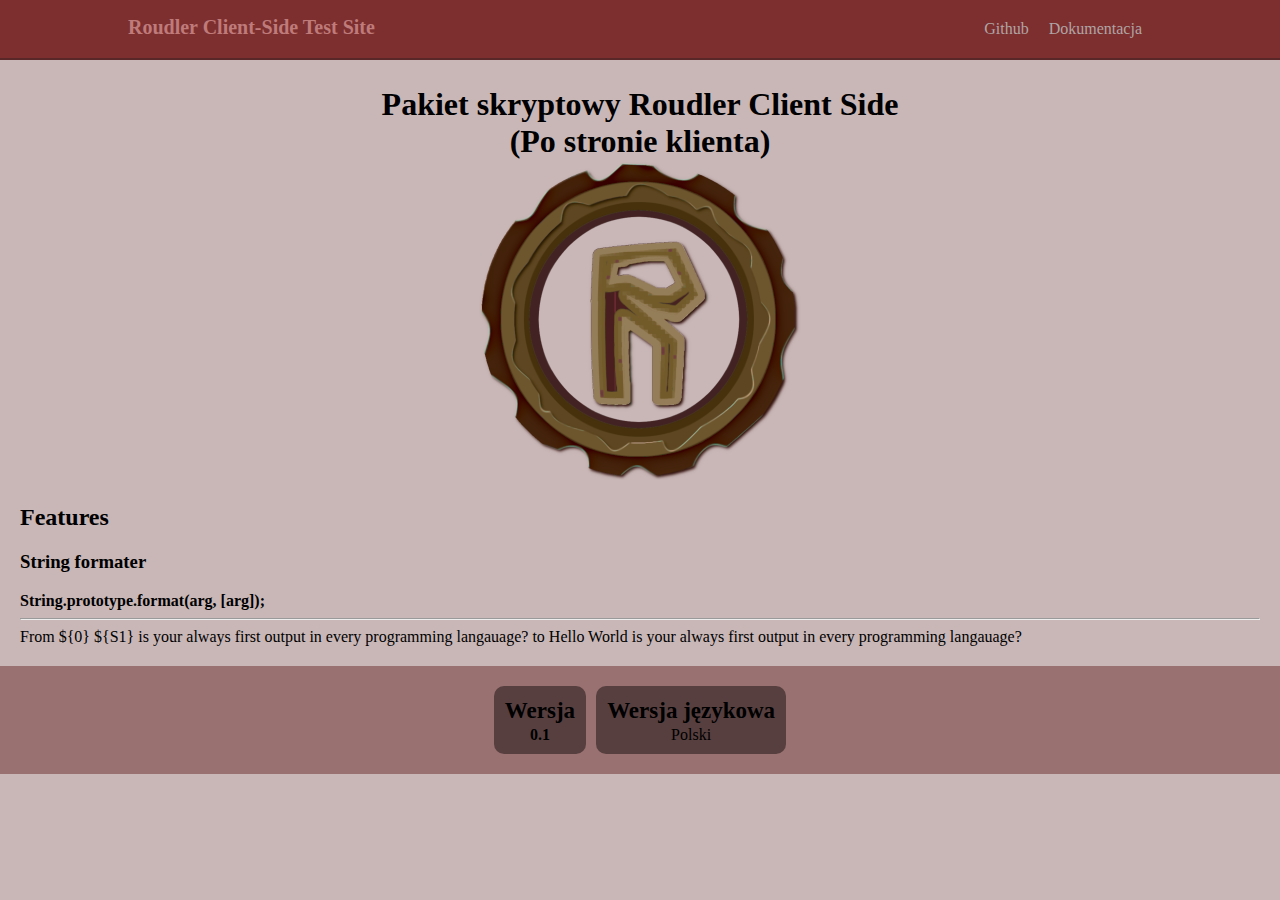
<file: Roudler-CS1/index.html>
<!-- Roudler-Client Side Test Page by Grano22 -->
<!doctype HTML>
<html lang="pl-PL">
<head>
<!-- Charset -->
<meta charset="utf-8">
<!-- Title -->
<title>Roudler Client-Side Test Page</title>
<!-- Styles -->
<style type="text/css">
body {margin:0;background:#c9b7b7;}
div#container {width:100%;display: -webkit-box;display: -webkit-flex;display: -moz-box;display: -ms-flexbox;display: flex;height:100vh;flex-flow: row wrap;align-items:flex-start;align-content:flex-start;} /* flex-wrap: wrap;flex-direction: row;flex-grow: 1;flex-wrap: wrap;align-items: stretch flex-flow: row wrap; */
div#header {width:calc(100% - 20%);display:inline-block;padding:10px 10%;background:#7d2f2f;border-bottom:2px solid #592727;margin:0;}
div#header h1 {margin:0;font-weight: bolder;font-size:20px;color:#bf7a7a;float: left;line-height: 35px;}
nav{float:right;}
header, main , footer {width:100%;}
main {align-self: stretch;}
footer {align-self: flex-end;}
ul#nav {margin:0;padding:0;list-style: none;width: auto;}
ul#nav li {border-radius: 12px;display: inline-block;padding:10px;color:#b0a5a5;}
ul#nav li:hover {cursor: pointer;background:#995757;}
div#main {display: inline-block;width:calc(100% - 40px);padding:20px;height:100%;} /* 61 */
div#footer {
    display: flex;
    justify-content: center;
    padding: 20px;
    background: #997171;
    /*width: calc(100% - 40px); flex: 0 0 100%;*/
    width:calc(100% - 40px);
}
div.footer-box {
    background: #573f3f;
    padding: 10px;
    border-radius: 10px;
    margin: 0 5px;
    max-width: 200px;
    text-align: center;
}
div.footer-box h1 {margin:2px 1px;font-size: 23px;}
h1 {margin:2px;text-align: center;}
.centred {margin:auto;}
</style>
<!-- Roudler Client-Side -->
<script type="text/javascript" src="roudler-client/init-roudler.js">
RoudlerModulesConfig.isRequire_elements = true;
</script>
<script type="text/javascript">
window.onload = wevt=>{
    let cont = document.getElementById("featuresBox");
    cont.innerHTML += '<h3>String formater</h3><strong>String.prototype.format(arg, [arg]);</strong><hr>From ${0} ${S1} is your always first output in every programming langauage? to '+"${0} ${S1} is your always first output in every programming langauage?".format("Hello", "World");
}
</script>
</head>
<body>
<div id="container">
<header>
<div id="header"><h1>Roudler Client-Side Test Site</h1><nav><ul id="nav"><a target="_blank" href="https://github.com/CaradosTeam/roudlerClientSide"><li>Github</li></a><a target="_blank" href="https://sites.google.com/view/roudlerdocumentation/roudler-in-browser/pure-version/debuger"><li>Dokumentacja</li></a></ul></nav></div>
</header>
<main>
<div id="main">
<h1>Pakiet skryptowy Roudler Client Side<br>(Po stronie klienta)</h1>
<center><img src="images/roudlerlogoold3min.png"></center>
<h2>Features</h2>
<output id="featuresBox"></output>
</div>
</main>
<footer>
<div id="footer">
<div class="footer-box">
<h1>Wersja</h1>
<strong>0.1</strong>
</div>
<div class="footer-box">
<h1>Wersja językowa</h1>
Polski
</div>
</div>
</footer>
</div>
</body>
</html>
</file>
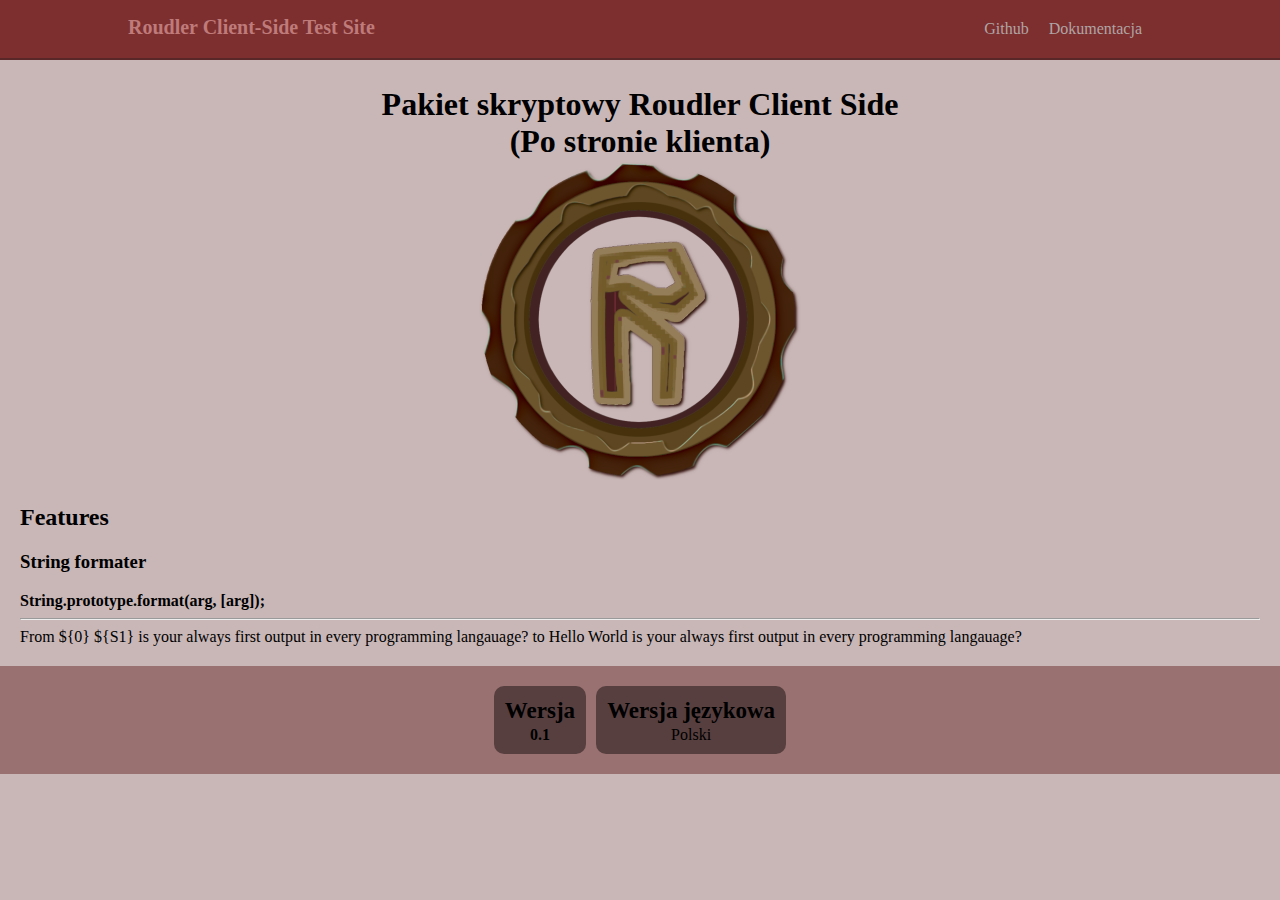
<file: Roudler-CS2/index.html>
<!-- Roudler-Client Side Test Page by Grano22 -->
<!doctype HTML>
<html lang="pl-PL">
<head>
<!-- Charset -->
<meta charset="utf-8">
<!-- Title -->
<title>Roudler Client-Side Test Page</title>
<!-- Styles -->
<style type="text/css">
body {margin:0;background:#c9b7b7;}
div#container {width:100%;display: -webkit-box;display: -webkit-flex;display: -moz-box;display: -ms-flexbox;display: flex;height:100vh;flex-flow: row wrap;align-items:flex-start;align-content:flex-start;} /* flex-wrap: wrap;flex-direction: row;flex-grow: 1;flex-wrap: wrap;align-items: stretch flex-flow: row wrap; */
div#header {width:calc(100% - 20%);display:inline-block;padding:10px 10%;background:#7d2f2f;border-bottom:2px solid #592727;margin:0;}
div#header h1 {margin:0;font-weight: bolder;font-size:20px;color:#bf7a7a;float: left;line-height: 35px;}
nav{float:right;}
header, main , footer {width:100%;}
main {align-self: stretch;}
footer {align-self: flex-end;}
ul#nav {margin:0;padding:0;list-style: none;width: auto;}
ul#nav li {border-radius: 12px;display: inline-block;padding:10px;color:#b0a5a5;}
ul#nav li:hover {cursor: pointer;background:#995757;}
div#main {display: inline-block;width:calc(100% - 40px);padding:20px;height:100%;} /* 61 */
div#footer {
    display: flex;
    justify-content: center;
    padding: 20px;
    background: #997171;
    /*width: calc(100% - 40px); flex: 0 0 100%;*/
    width:calc(100% - 40px);
}
div.footer-box {
    background: #573f3f;
    padding: 10px;
    border-radius: 10px;
    margin: 0 5px;
    max-width: 200px;
    text-align: center;
}
div.footer-box h1 {margin:2px 1px;font-size: 23px;}
h1 {margin:2px;text-align: center;}
.centred {margin:auto;}
</style>
<!-- Roudler Client-Side -->
<script type="text/javascript" src="roudler-client/init-roudler.js">
require.elements = true;
</script>
<script type="text/javascript">
window.onload = wevt=>{
    let cont = document.getElementById("featuresBox");
    cont.innerHTML += '<h3>String formater</h3><strong>String.prototype.format(arg, [arg]);</strong><hr>From ${0} ${S1} is your always first output in every programming langauage? to '+"${0} ${S1} is your always first output in every programming langauage?".format("Hello", "World");
    createSampleMoveable();
    createSampleModal();
    //Roudler.injectStyle("body {border:2px solid green;}", 1);"./roudler-client/roudler-elements/global-element-styles.css"
    Roudler.injectStyle("./roudler-client/test-style.css", 0);
}
</script>
</head>
<body>
<div id="container">
<header>
<div id="header"><h1>Roudler Client-Side Test Site</h1><nav><ul id="nav"><a target="_blank" href="https://github.com/CaradosTeam/roudlerClientSide"><li>Github</li></a><a target="_blank" href="https://sites.google.com/view/roudlerdocumentation/roudler-in-browser/pure-version/debuger"><li>Dokumentacja</li></a></ul></nav></div>
</header>
<main>
<div id="main">
<h1>Pakiet skryptowy Roudler Client Side<br>(Po stronie klienta)</h1>
<center><img src="images/roudlerlogoold3min.png"></center>
<h2>Features</h2>
<output id="featuresBox"></output>
</div>
</main>
<footer>
<div id="footer">
<div class="footer-box">
<h1>Wersja</h1>
<strong>0.1</strong>
</div>
<div class="footer-box">
<h1>Wersja językowa</h1>
Polski
</div>
</div>
</footer>
</div>
</body>
</html>
</file>
